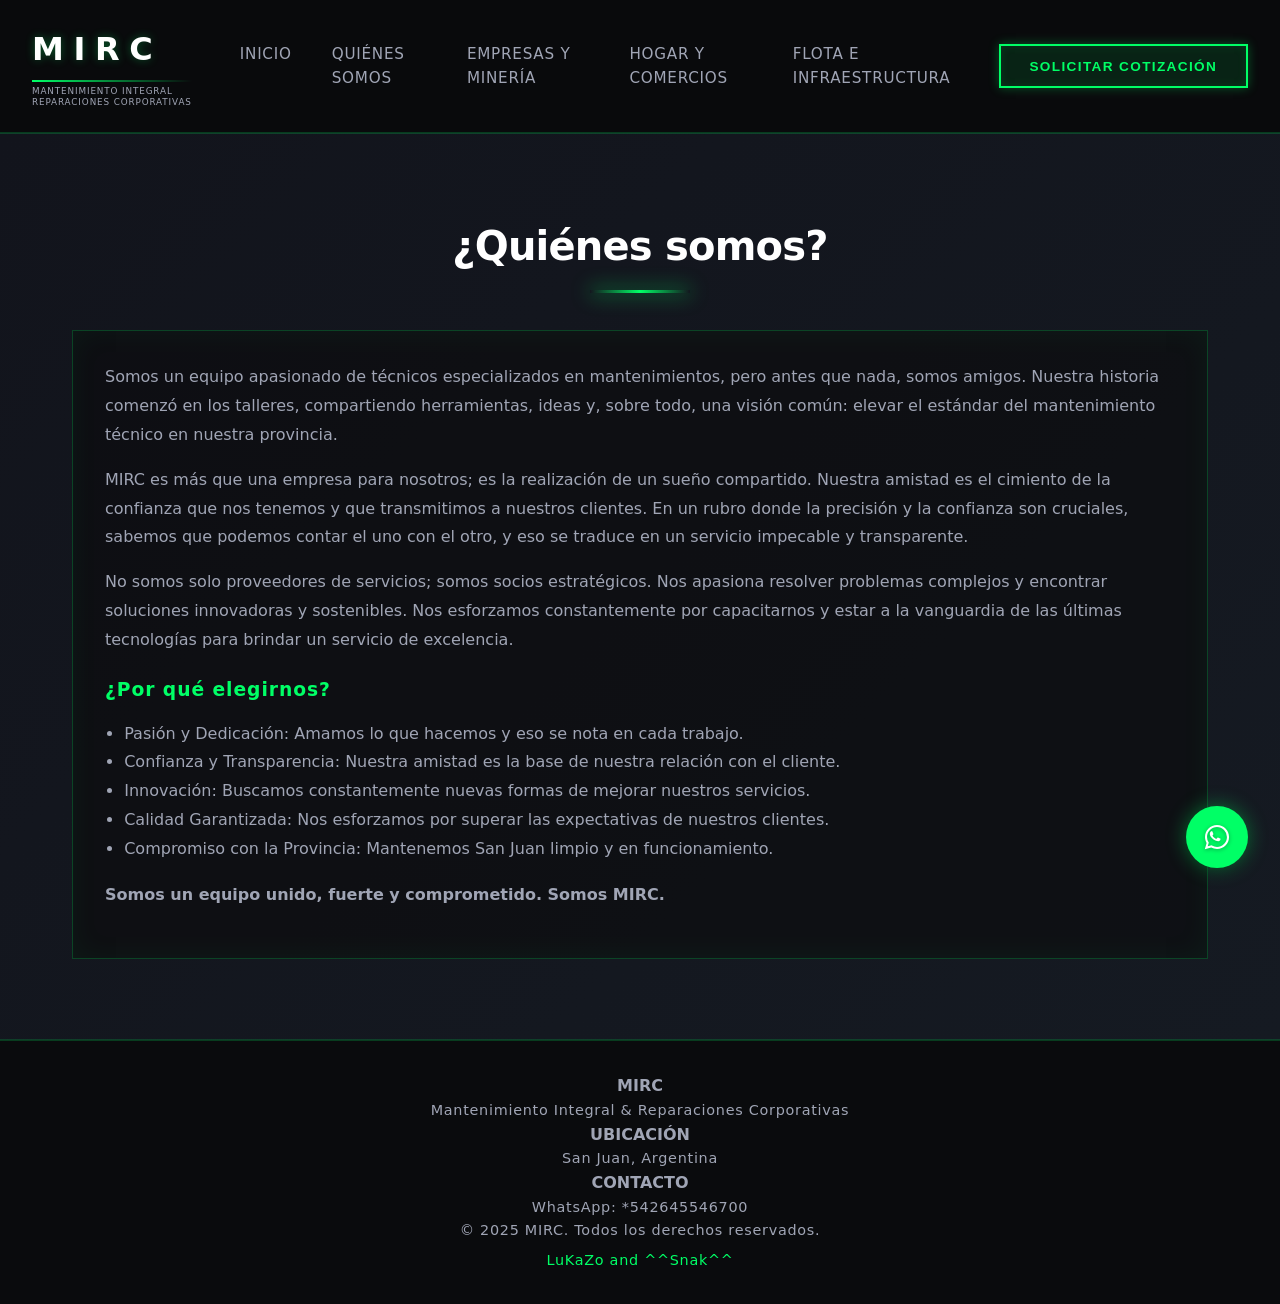
<file: quienes.html>
<!DOCTYPE html>
<html lang="es">
<head>
    <meta charset="UTF-8">
    <meta name="viewport" content="width=device-width, initial-scale=1.0">
    <meta name="description" content="MIRC - Quiénes Somos. Equipo técnico especializado en mantenimiento integral en San Juan.">
    <title>MIRC - Quiénes Somos</title>
    <link rel="stylesheet" href="styles.css">
</head>
<body>

    <header class="header" id="header">
        <div class="header__container">
            <div class="logo">
                <div class="logo__text">MIRC</div>
                <div class="logo__subtitle">Mantenimiento Integral<br>Reparaciones Corporativas</div>
            </div>

            <nav class="nav">
                <a href="index.html#inicio" class="nav__link">Inicio</a>
                <a href="quienes.html" class="nav__link active">Quiénes Somos</a>
                <a href="index.html#empresas" class="nav__link">Empresas y Minería</a>
                <a href="index.html#hogar" class="nav__link">Hogar y Comercios</a>
                <a href="index.html#infraestructura" class="nav__link">Flota e Infraestructura</a>
            </nav>

            <button class="btn-cta" onclick="window.location.href='index.html#contacto'">
                SOLICITAR COTIZACIÓN
            </button>
        </div>
    </header>

    <section class="about" id="quienes">
        <div class="container">
            <h2 class="section-title">¿Quiénes somos?</h2>
            <div class="about-panel">
                <p>
                    Somos un equipo apasionado de técnicos especializados en mantenimientos, pero antes que nada, somos amigos. Nuestra historia comenzó en los talleres, compartiendo herramientas, ideas y, sobre todo, una visión común: elevar el estándar del mantenimiento técnico en nuestra provincia.
                </p>
                <p>
                    MIRC es más que una empresa para nosotros; es la realización de un sueño compartido. Nuestra amistad es el cimiento de la confianza que nos tenemos y que transmitimos a nuestros clientes. En un rubro donde la precisión y la confianza son cruciales, sabemos que podemos contar el uno con el otro, y eso se traduce en un servicio impecable y transparente.
                </p>
                <p>
                    No somos solo proveedores de servicios; somos socios estratégicos. Nos apasiona resolver problemas complejos y encontrar soluciones innovadoras y sostenibles. Nos esforzamos constantemente por capacitarnos y estar a la vanguardia de las últimas tecnologías para brindar un servicio de excelencia.
                </p>

                <h3>¿Por qué elegirnos?</h3>
                <ul>
                    <li>Pasión y Dedicación: Amamos lo que hacemos y eso se nota en cada trabajo.</li>
                    <li>Confianza y Transparencia: Nuestra amistad es la base de nuestra relación con el cliente.</li>
                    <li>Innovación: Buscamos constantemente nuevas formas de mejorar nuestros servicios.</li>
                    <li>Calidad Garantizada: Nos esforzamos por superar las expectativas de nuestros clientes.</li>
                    <li>Compromiso con la Provincia: Mantenemos San Juan limpio y en funcionamiento.</li>
                </ul>

                <p class="about-close">Somos un equipo unido, fuerte y comprometido. Somos MIRC.</p>
            </div>
        </div>
    </section>

    <footer class="footer">
        <div class="container">
            <div class="footer-content">
                <div class="footer-section">
                    <h4>MIRC</h4>
                    <p>Mantenimiento Integral & Reparaciones Corporativas</p>
                </div>
                <div class="footer-section">
                    <h4>UBICACIÓN</h4>
                    <p>San Juan, Argentina</p>
                </div>
                <div class="footer-section">
                    <h4>CONTACTO</h4>
                    <p>WhatsApp: *542645546700</p>
                </div>
            </div>
            <div class="footer-bottom">
                <p>&copy; 2025 MIRC. Todos los derechos reservados.</p>
                <p class="footer-sign">LuKaZo and ^^Snak^^</p>
            </div>
        </div>
    </footer>

    <a href="https://wa.me/542645546700" class="whatsapp-float" target="_blank" title="Contactar por WhatsApp" aria-label="WhatsApp">
        <svg class="whatsapp-icon" viewBox="0 0 32 32" aria-hidden="true">
            <path fill="currentColor" d="M19.11 17.49c-.28-.14-1.66-.82-1.92-.91-.26-.1-.45-.14-.64.14-.18.28-.73.91-.89 1.1-.16.19-.32.21-.6.07-.28-.14-1.17-.43-2.23-1.38-.82-.73-1.37-1.64-1.54-1.92-.16-.28-.02-.43.12-.57.13-.13.28-.33.43-.49.14-.17.19-.28.28-.47.09-.19.05-.36-.02-.5-.07-.14-.64-1.54-.88-2.12-.23-.55-.46-.48-.64-.49h-.55c-.19 0-.5.07-.76.36-.26.28-1 1-.96 2.43.03 1.43.99 2.81 1.12 3 .14.19 1.94 2.95 4.79 4.02.68.29 1.21.46 1.62.59.68.22 1.3.19 1.79.12.55-.08 1.66-.68 1.9-1.34.23-.66.23-1.22.16-1.34-.07-.12-.26-.19-.54-.33z"/>
            <path fill="currentColor" d="M16.03 3.2c-7.08 0-12.81 5.73-12.81 12.81 0 2.25.58 4.44 1.69 6.37L3 29l6.83-1.79c1.86 1.01 3.95 1.54 6.2 1.54h.01c7.08 0 12.81-5.73 12.81-12.81S23.12 3.2 16.03 3.2zm0 23.35h-.01c-1.91 0-3.78-.51-5.42-1.49l-.39-.23-4.05 1.06 1.08-3.95-.25-.41a10.56 10.56 0 0 1-1.63-5.6c0-5.86 4.77-10.63 10.64-10.63 2.84 0 5.5 1.1 7.5 3.12a10.54 10.54 0 0 1 3.1 7.5c0 5.87-4.77 10.63-10.63 10.63z"/>
        </svg>
    </a>

    <script src="script.js"></script>
</body>
</html>
</file>
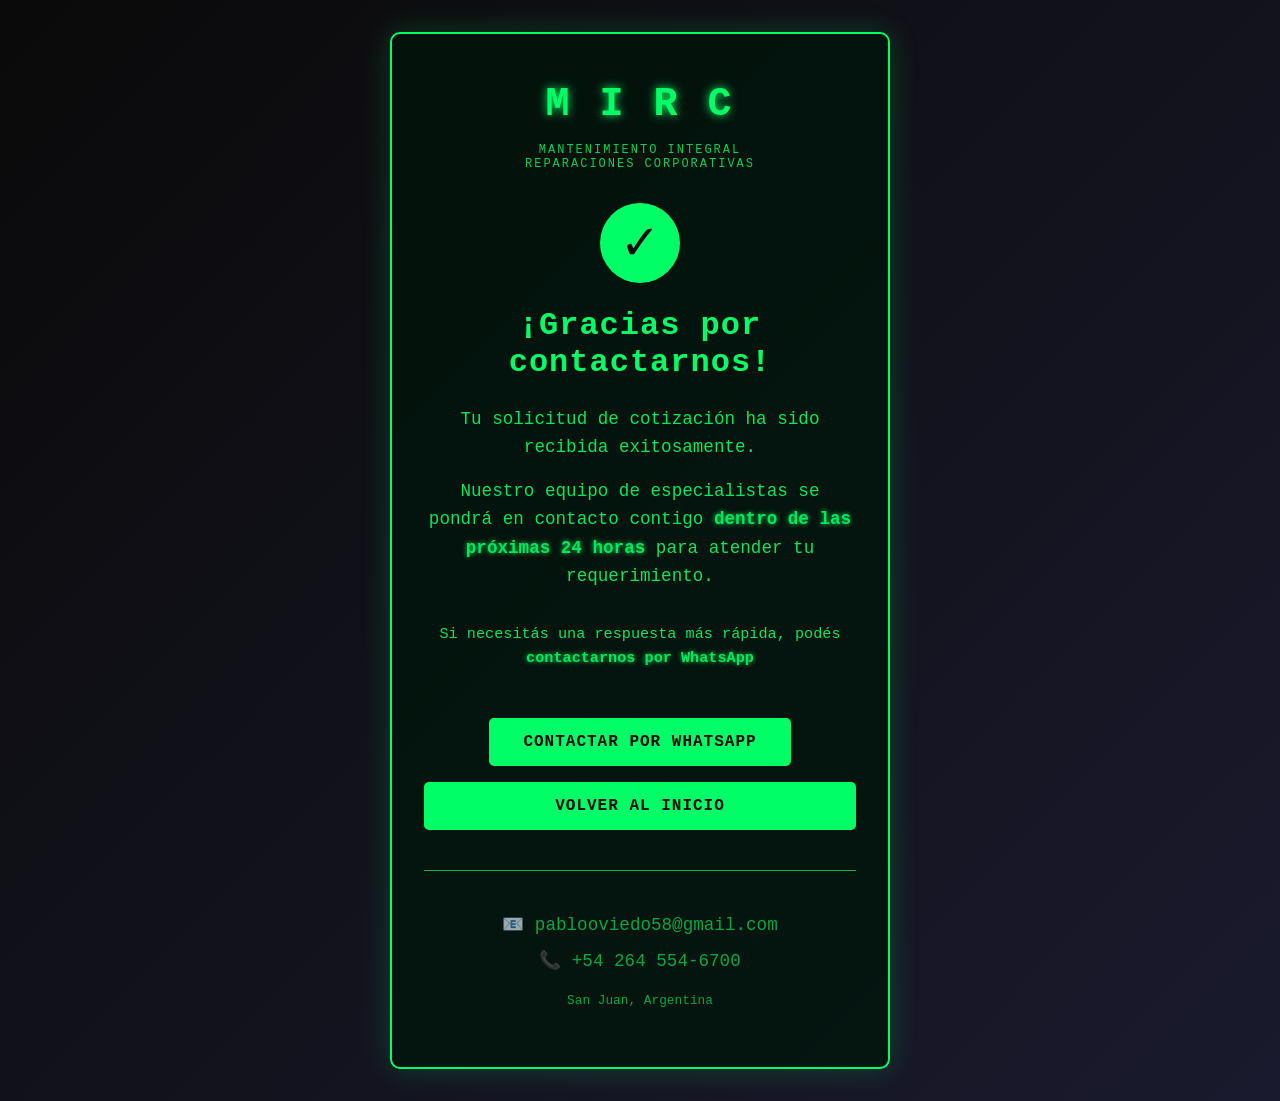
<file: thanks.html>
<!DOCTYPE html>
<html lang="es">
<head>
    <meta charset="UTF-8">
    <meta name="viewport" content="width=device-width, initial-scale=1.0">
    <title>¡Gracias! - MIRC</title>
    <style>
        * {
            margin: 0;
            padding: 0;
            box-sizing: border-box;
        }

        body {
            font-family: 'Courier New', monospace;
            background: linear-gradient(135deg, #0a0a0a 0%, #1a1a2e 100%);
            color: #00ff66;
            min-height: 100vh;
            display: flex;
            align-items: center;
            justify-content: center;
            padding: 2rem;
        }

        .container {
            max-width: 500px;
            text-align: center;
            background: rgba(0, 20, 10, 0.8);
            border: 2px solid #00ff66;
            border-radius: 10px;
            padding: 3rem 2rem;
            box-shadow: 0 0 30px rgba(0, 255, 102, 0.2);
        }

        .logo {
            font-size: 2.5rem;
            font-weight: bold;
            letter-spacing: 3px;
            margin-bottom: 1rem;
            text-shadow: 0 0 10px #00ff66;
        }

        .subtitle {
            font-size: 0.75rem;
            letter-spacing: 2px;
            margin-bottom: 2rem;
            opacity: 0.8;
        }

        .checkmark {
            width: 80px;
            height: 80px;
            margin: 1.5rem auto;
            background: #00ff66;
            border-radius: 50%;
            display: flex;
            align-items: center;
            justify-content: center;
            font-size: 3rem;
            color: #0a0a0a;
            animation: pulse 0.5s ease-in-out;
        }

        @keyframes pulse {
            0% { transform: scale(0); }
            100% { transform: scale(1); }
        }

        h1 {
            font-size: 2rem;
            margin: 1.5rem 0;
            letter-spacing: 1px;
        }

        p {
            font-size: 1.1rem;
            line-height: 1.6;
            margin-bottom: 1rem;
            opacity: 0.9;
        }

        .highlight {
            color: #00ff66;
            font-weight: bold;
            text-shadow: 0 0 5px #00ff66;
        }

        .btn-back {
            display: inline-block;
            margin-top: 2rem;
            padding: 0.8rem 2rem;
            background: #00ff66;
            color: #0a0a0a;
            text-decoration: none;
            border-radius: 5px;
            font-weight: bold;
            letter-spacing: 1px;
            transition: all 0.3s ease;
            border: 2px solid #00ff66;
            cursor: pointer;
        }

        .btn-back:hover {
            background: transparent;
            color: #00ff66;
            box-shadow: 0 0 15px #00ff66;
        }

        .contact-info {
            margin-top: 2.5rem;
            padding-top: 2rem;
            border-top: 1px solid #00ff66;
            opacity: 0.7;
            font-size: 0.9rem;
        }

        .contact-info p {
            margin: 0.5rem 0;
        }

        .whatsapp-link {
            color: #00ff66;
            text-decoration: none;
            font-weight: bold;
        }

        .whatsapp-link:hover {
            text-shadow: 0 0 10px #00ff66;
        }
    </style>
</head>
<body>
    <div class="container">
        <div class="logo">M I R C</div>
        <div class="subtitle">MANTENIMIENTO INTEGRAL<br>REPARACIONES CORPORATIVAS</div>

        <div class="checkmark">✓</div>

        <h1>¡Gracias por<br>contactarnos!</h1>

        <p>Tu solicitud de cotización ha sido recibida exitosamente.</p>

        <p>Nuestro equipo de especialistas se pondrá en contacto contigo <span class="highlight">dentro de las próximas 24 horas</span> para atender tu requerimiento.</p>

        <p style="margin-top: 2rem; font-size: 0.95rem;">
            Si necesitás una respuesta más rápida, podés <span class="highlight">contactarnos por WhatsApp</span>
        </p>

        <a href="https://wa.me/542645546700?text=Hola%20MIRC,%20tengo%20una%20consulta" class="btn-back">CONTACTAR POR WHATSAPP</a>

        <a href="index.html" class="btn-back" style="display: block; margin-top: 1rem;">VOLVER AL INICIO</a>

        <div class="contact-info">
            <p>📧 pablooviedo58@gmail.com</p>
            <p>📞 +54 264 554-6700</p>
            <p style="margin-top: 1rem; font-size: 0.8rem;">San Juan, Argentina</p>
        </div>
    </div>
</body>
</html>
</file>
<file: styles.css>
/* ============================================
   VARIABLES Y RESET GLOBAL
   ============================================ */
:root {
    --color-primary: #00ff66;
    --color-secondary: #39ff14;
    --color-neon: #00ff66;
    --color-bg-dark: #0a0b0d;
    --color-bg-section: #12141c;
    --color-text-primary: #ffffff;
    --color-text-secondary: #a0a5b5;
    --color-border: #1a1d2e;
    --color-accent: #00ff66;
    
    --transition-smooth: all 0.3s ease-in-out;
    --shadow-neon: 0 0 10px rgba(0, 255, 102, 0.3), inset 0 0 10px rgba(0, 255, 102, 0.1);
    --shadow-neon-strong: 0 0 20px rgba(0, 255, 102, 0.5), 0 0 40px rgba(0, 255, 102, 0.3);
    
    --font-sans: system-ui, -apple-system, BlinkMacSystemFont, "Segoe UI", Roboto, "Helvetica Neue", sans-serif;
}

* {
    margin: 0;
    padding: 0;
    box-sizing: border-box;
}

html {
    scroll-behavior: smooth;
}

body {
    background: linear-gradient(135deg, var(--color-bg-dark) 0%, #0f1116 100%);
    color: var(--color-text-primary);
    font-family: var(--font-sans);
    line-height: 1.6;
    overflow-x: hidden;
}

.container {
    max-width: 1200px;
    margin: 0 auto;
    padding: 0 2rem;
}

/* ============================================
   HEADER / NAVEGACIÓN
   ============================================ */
.header {
    position: sticky;
    top: 0;
    z-index: 1000;
    background: rgba(10, 11, 13, 0.95);
    border-bottom: 1px solid rgba(0, 255, 102, 0.2);
    backdrop-filter: blur(10px);
    animation: headerGlow 3s ease-in-out infinite;
}

@keyframes headerGlow {
    0%, 100% {
        box-shadow: 0 0 20px rgba(0, 255, 102, 0.1), inset 0 0 20px rgba(0, 255, 102, 0.05);
    }
    50% {
        box-shadow: 0 0 30px rgba(0, 255, 102, 0.2), inset 0 0 30px rgba(0, 255, 102, 0.1);
    }
}

.header__container {
    max-width: 1400px;
    margin: 0 auto;
    padding: 1.5rem 2rem;
    display: flex;
    align-items: center;
    justify-content: space-between;
    gap: 3rem;
}

/* LOGO CSS PURO */
.logo {
    display: flex;
    flex-direction: column;
    gap: 0.45rem;
    flex-shrink: 0;
}

.logo__text {
    font-size: 2rem;
    font-weight: 700;
    letter-spacing: 0.3em;
    color: var(--color-text-primary);
    position: relative;
    padding-bottom: 0.25rem;
    text-shadow: 0 0 10px rgba(0, 255, 102, 0.3);
}

.logo__text::before {
    content: '';
    position: absolute;
    bottom: -3px;
    left: 0;
    right: 0;
    height: 2px;
    background: linear-gradient(90deg, var(--color-neon) 0%, transparent 100%);
    animation: logoLine 2s ease-in-out infinite;
}

@keyframes logoLine {
    0%, 100% {
        width: 0%;
        opacity: 0;
    }
    50% {
        width: 100%;
        opacity: 1;
    }
}

.logo__subtitle {
    font-size: 0.55rem;
    letter-spacing: 0.1em;
    color: var(--color-text-secondary);
    text-transform: uppercase;
    line-height: 1.25;
}

/* QUIENES SOMOS */
.about {
    background: linear-gradient(135deg, var(--color-bg-section) 0%, #151a22 100%);
    border-top: 1px solid rgba(0, 255, 102, 0.18);
    border-bottom: 1px solid rgba(0, 255, 102, 0.18);
}

.about-panel {
    margin-top: 2.25rem;
    padding: 2rem;
    background: rgba(10, 11, 13, 0.6);
    border: 1px solid rgba(0, 255, 102, 0.22);
    box-shadow: inset 0 0 30px rgba(0, 255, 102, 0.05);
}

.about-panel p,
.about-panel li {
    color: var(--color-text-secondary);
    line-height: 1.8;
    font-size: 1rem;
}

.about-panel p {
    margin-bottom: 1rem;
}

.about-panel h3 {
    color: var(--color-neon);
    margin: 1.3rem 0 0.9rem;
    letter-spacing: 0.05em;
}

.about-panel ul {
    padding-left: 1.2rem;
}

.about-close {
    margin-top: 1.1rem;
    color: var(--color-text-primary);
    font-weight: 700;
}

/* NAVEGACIÓN */
.nav {
    display: flex;
    gap: 2.5rem;
    flex: 1;
    justify-content: center;
}

.nav__link {
    color: var(--color-text-secondary);
    text-decoration: none;
    font-size: 0.95rem;
    letter-spacing: 0.05em;
    position: relative;
    transition: var(--transition-smooth);
    text-transform: uppercase;
}

.nav__link::after {
    content: '';
    position: absolute;
    bottom: -5px;
    left: 0;
    width: 0;
    height: 2px;
    background: var(--color-neon);
    transition: width 0.3s ease;
    box-shadow: 0 0 10px var(--color-neon);
}

.nav__link:hover {
    color: var(--color-neon);
    text-shadow: 0 0 10px rgba(0, 255, 102, 0.5);
}

.nav__link:hover::after {
    width: 100%;
}

/* BOTÓN CTA */
.btn-cta {
    padding: 0.8rem 1.8rem;
    background: rgba(0, 255, 102, 0.1);
    border: 2px solid var(--color-neon);
    color: var(--color-neon);
    font-size: 0.85rem;
    font-weight: 700;
    letter-spacing: 0.1em;
    cursor: pointer;
    transition: var(--transition-smooth);
    text-transform: uppercase;
    box-shadow: var(--shadow-neon);
    animation: buttonPulse 2s ease-in-out infinite;
}

@keyframes buttonPulse {
    0%, 100% {
        box-shadow: 0 0 10px rgba(0, 255, 102, 0.3), inset 0 0 10px rgba(0, 255, 102, 0.1);
    }
    50% {
        box-shadow: 0 0 20px rgba(0, 255, 102, 0.6), inset 0 0 20px rgba(0, 255, 102, 0.2);
    }
}

.btn-cta:hover {
    background: rgba(0, 255, 102, 0.2);
    box-shadow: var(--shadow-neon-strong);
    transform: scale(1.05);
}

/* Media query header */
@media (max-width: 1024px) {
    .header__container {
        gap: 1.5rem;
        padding: 1rem 1.5rem;
    }
    
    .nav {
        gap: 1.5rem;
    }
    
    .logo__text {
        font-size: 1.5rem;
    }
    
    .nav__link {
        font-size: 0.85rem;
    }
}

@media (max-width: 768px) {
    .header__container {
        flex-wrap: wrap;
        gap: 1rem;
    }
    
    .nav {
        order: 3;
        width: 100%;
        gap: 1rem;
        justify-content: space-around;
        border-top: 1px solid rgba(0, 255, 102, 0.2);
        padding-top: 1rem;
    }
    
    .nav__link {
        font-size: 0.75rem;
    }
    
    .btn-cta {
        padding: 0.6rem 1.2rem;
        font-size: 0.75rem;
    }
}

/* ============================================
   HERO SECTION
   ============================================ */
.hero {
    position: relative;
    height: 600px;
    display: flex;
    align-items: center;
    justify-content: center;
    text-align: center;
    overflow: hidden;
    background: linear-gradient(rgba(0, 0, 0, 0.5), rgba(0, 0, 0, 0.7)),
                url('https://images.unsplash.com/photo-1581092160607-ee22621dd758?q=80&w=1920&fit=crop') center/cover;
    background-attachment: fixed;
}

.hero__overlay {
    position: absolute;
    top: 0;
    left: 0;
    right: 0;
    bottom: 0;
    background: linear-gradient(135deg, rgba(0, 0, 0, 0.6) 0%, rgba(10, 11, 13, 0.8) 100%);
    z-index: 1;
}

.hero__content {
    position: relative;
    z-index: 2;
    max-width: 900px;
    padding: 0 2rem;
    animation: fadeInUp 1s ease-out;
}

@keyframes fadeInUp {
    from {
        opacity: 0;
        transform: translateY(30px);
    }
    to {
        opacity: 1;
        transform: translateY(0);
    }
}

.hero__title {
    font-size: 3.5rem;
    font-weight: 900;
    line-height: 1.2;
    margin-bottom: 1.5rem;
    letter-spacing: -0.02em;
    text-shadow: 0 0 30px rgba(0, 255, 102, 0.4);
    animation: textGlow 2s ease-in-out infinite;
}

@keyframes textGlow {
    0%, 100% {
        text-shadow: 0 0 30px rgba(0, 255, 102, 0.4);
    }
    50% {
        text-shadow: 0 0 50px rgba(0, 255, 102, 0.7);
    }
}

.hero__subtitle {
    font-size: 1.2rem;
    color: var(--color-text-secondary);
    margin-bottom: 2.5rem;
    line-height: 1.8;
    text-shadow: 0 0 20px rgba(0, 0, 0, 0.8);
}

.hero__buttons {
    display: flex;
    gap: 1.5rem;
    justify-content: center;
    flex-wrap: wrap;
}

/* ============================================
   BUTTONS GENERALES
   ============================================ */
.btn {
    padding: 1rem 2.5rem;
    font-size: 1rem;
    font-weight: 700;
    letter-spacing: 0.08em;
    text-transform: uppercase;
    cursor: pointer;
    border: none;
    transition: var(--transition-smooth);
    position: relative;
    overflow: hidden;
    text-decoration: none;
    display: inline-block;
}

.btn--primary {
    background: var(--color-neon);
    color: #000;
    box-shadow: 0 0 20px rgba(0, 255, 102, 0.4);
}

.btn--primary:hover {
    transform: translateY(-3px);
    box-shadow: 0 0 40px rgba(0, 255, 102, 0.7), 0 10px 30px rgba(0, 255, 102, 0.3);
}

.btn--secondary {
    background: transparent;
    border: 2px solid var(--color-neon);
    color: var(--color-neon);
    box-shadow: inset 0 0 10px rgba(0, 255, 102, 0.2);
}

.btn--secondary:hover {
    background: rgba(0, 255, 102, 0.1);
    box-shadow: inset 0 0 20px rgba(0, 255, 102, 0.4), 0 0 20px rgba(0, 255, 102, 0.3);
    transform: translateY(-3px);
}

.btn--block {
    width: 100%;
}

@media (max-width: 768px) {
    .hero {
        height: 500px;
    }
    
    .hero__title {
        font-size: 2.2rem;
    }
    
    .hero__subtitle {
        font-size: 1rem;
    }
    
    .hero__buttons {
        gap: 1rem;
    }
    
    .btn {
        padding: 0.8rem 1.8rem;
        font-size: 0.9rem;
    }
}

/* ============================================
   SECCIONES DE CONTENIDO
   ============================================ */
section {
    padding: 5rem 0;
}

.section-title {
    font-size: 2.5rem;
    font-weight: 900;
    margin-bottom: 1rem;
    text-align: center;
    letter-spacing: -0.02em;
    position: relative;
    display: inline-block;
    width: 100%;
}

.section-title::after {
    content: '';
    position: absolute;
    bottom: -15px;
    left: 50%;
    transform: translateX(-50%);
    width: 100px;
    height: 3px;
    background: linear-gradient(90deg, transparent 0%, var(--color-neon) 50%, transparent 100%);
    box-shadow: 0 0 20px var(--color-neon);
}

.section-subtitle {
    text-align: center;
    color: var(--color-text-secondary);
    font-size: 1.1rem;
    margin-bottom: 3rem;
    max-width: 700px;
    margin-left: auto;
    margin-right: auto;
}

/* ============================================
   PANEL DE CLIENTES
   ============================================ */
.clients-panel {
    background: linear-gradient(135deg, var(--color-bg-section) 0%, #141820 100%);
    border-top: 1px solid rgba(0, 255, 102, 0.2);
    border-bottom: 1px solid rgba(0, 255, 102, 0.2);
}

/* SLIDER DE CLIENTES */
.clients-slider-wrapper {
    position: relative;
    overflow: hidden;
    margin-top: 3rem;
    padding: 1rem 0;
}

.clients-slider-wrapper::before,
.clients-slider-wrapper::after {
    content: '';
    position: absolute;
    top: 0;
    bottom: 0;
    width: 120px;
    z-index: 2;
    pointer-events: none;
}

.clients-slider-wrapper::before {
    left: 0;
    background: linear-gradient(90deg, var(--color-bg-section) 0%, transparent 100%);
}

.clients-slider-wrapper::after {
    right: 0;
    background: linear-gradient(270deg, var(--color-bg-section) 0%, transparent 100%);
}

.clients-track {
    display: flex;
    gap: 2rem;
    width: max-content;
    animation: marqueeScroll 28s linear infinite;
}

.clients-track:hover {
    animation-play-state: paused;
}

@keyframes marqueeScroll {
    0% {
        transform: translateX(0);
    }
    100% {
        transform: translateX(-50%);
    }
}

.client-slide {
    display: flex;
    flex-direction: column;
    align-items: center;
    gap: 0.4rem;
    background: rgba(0, 255, 102, 0.06);
    border: 2px solid rgba(0, 255, 102, 0.25);
    padding: 1.5rem 1.6rem;
    min-width: 180px;
    text-align: center;
    cursor: pointer;
    transition: var(--transition-smooth);
    position: relative;
    overflow: hidden;
}

.client-slide::before {
    content: '';
    position: absolute;
    top: 0;
    left: -100%;
    width: 100%;
    height: 100%;
    background: linear-gradient(90deg, transparent, rgba(0, 255, 102, 0.15), transparent);
    transition: left 0.5s ease;
}

.client-slide:hover::before {
    left: 100%;
}

.client-slide:hover {
    border-color: var(--color-neon);
    background: rgba(0, 255, 102, 0.12);
    box-shadow: var(--shadow-neon);
    transform: translateY(-5px);
}

.client-logo-img {
    width: 112px;
    height: 86px;
    object-fit: contain;
    padding: 6px;
    background: rgba(255, 255, 255, 0.08);
    border: 1px solid rgba(0, 255, 102, 0.25);
    border-radius: 6px;
    transition: var(--transition-smooth);
    filter: grayscale(30%) brightness(1.1);
}

.client-slide:hover .client-logo-img {
    border-color: var(--color-neon);
    filter: grayscale(0%) brightness(1.2) drop-shadow(0 0 8px rgba(0, 255, 102, 0.5));
    transform: scale(1.08);
}

.client-slide-name {
    font-weight: 700;
    font-size: 0.9rem;
    letter-spacing: 0.08em;
    color: var(--color-text-secondary);
    text-transform: uppercase;
    line-height: 1.3;
    transition: var(--transition-smooth);
    display: none;
}

.client-slide:hover .client-slide-name {
    color: var(--color-neon);
}

.client-slide-name small {
    display: block;
    font-size: 0.75rem;
    color: rgba(160, 165, 181, 0.7);
    font-weight: 400;
    letter-spacing: 0.05em;
}

/* estilos legacy que ya no se usan pero no rompen nada */
.client-badge { display: none; }
.client-name { display: none; }

.client-badge::before {
    content: '';
    position: absolute;
    top: 0;
    left: -100%;
    width: 100%;
    height: 100%;
    background: linear-gradient(90deg, transparent, rgba(0, 255, 102, 0.2), transparent);
    transition: left 0.5s ease;
}

.client-badge:hover::before {
    left: 100%;
}

.client-badge:hover {
    border-color: var(--color-neon);
    background: rgba(0, 255, 102, 0.15);
    box-shadow: var(--shadow-neon);
    transform: translateY(-5px);
    color: var(--color-neon);
}

.client-badge:hover .client-logo {
    background: rgba(0, 255, 102, 0.2);
    border-color: var(--color-neon);
    box-shadow: inset 0 0 10px rgba(0, 255, 102, 0.3);
    transform: scale(1.1) rotate(5deg);
}

.client-badge:hover .client-logo-img {
    border-color: var(--color-neon);
    box-shadow: inset 0 0 10px rgba(0, 255, 102, 0.3);
    transform: scale(1.1);
    filter: brightness(1.2) drop-shadow(0 0 8px rgba(0, 255, 102, 0.5));
}

.badge-subtitle {
    display: block;
    font-size: 0.8rem;
    color: var(--color-text-secondary);
    margin-top: 0.5rem;
    font-weight: 400;
}

@media (max-width: 768px) {
    .clients-grid {
        grid-template-columns: repeat(auto-fit, minmax(150px, 1fr));
        gap: 1rem;
    }
    
    .client-badge {
        padding: 1.5rem 1rem;
        font-size: 0.95rem;
    }
}

/* ============================================
   TABLERO DE DIVISIONES
   ============================================ */
.divisions {
    background: linear-gradient(135deg, var(--color-bg-dark) 0%, var(--color-bg-section) 100%);
}

.divisions-grid {
    display: grid;
    grid-template-columns: repeat(auto-fit, minmax(350px, 1fr));
    gap: 2.5rem;
    margin-top: 3rem;
}

.division-card {
    background: rgba(18, 20, 28, 0.8);
    border: 1px solid rgba(0, 255, 102, 0.2);
    overflow: hidden;
    transition: var(--transition-smooth);
    cursor: pointer;
    position: relative;
    display: flex;
    flex-direction: column;
}

.division-card::before {
    content: '';
    position: absolute;
    top: 0;
    left: 0;
    right: 0;
    bottom: 0;
    background: radial-gradient(circle at 0 0, rgba(0, 255, 102, 0.1), transparent);
    opacity: 0;
    transition: opacity 0.3s ease;
    z-index: 1;
}

.division-card:hover {
    border-color: var(--color-neon);
    box-shadow: var(--shadow-neon), 0 20px 40px rgba(0, 0, 0, 0.5);
    transform: translateY(-10px);
}

.division-card:hover::before {
    opacity: 1;
}

.card__image {
    width: 100%;
    height: 250px;
    background-size: cover;
    background-position: center;
    position: relative;
    overflow: hidden;
}

.card__image::after {
    content: '';
    position: absolute;
    top: 0;
    left: 0;
    right: 0;
    bottom: 0;
    background: linear-gradient(180deg, rgba(0, 0, 0, 0.3) 0%, rgba(0, 0, 0, 0.8) 100%);
}

.card__content {
    padding: 2rem;
    flex: 1;
    display: flex;
    flex-direction: column;
    position: relative;
    z-index: 2;
}

.card__title {
    font-size: 1.5rem;
    font-weight: 700;
    margin-bottom: 1rem;
    color: var(--color-neon);
    letter-spacing: 0.05em;
}

.card__description {
    color: var(--color-text-secondary);
    margin-bottom: 1.5rem;
    line-height: 1.8;
    flex: 1;
}

.card__features {
    list-style: none;
    display: flex;
    flex-direction: column;
    gap: 0.8rem;
}

.card__features li {
    color: var(--color-text-secondary);
    font-size: 0.95rem;
    padding-left: 1rem;
}

@media (max-width: 768px) {
    .divisions-grid {
        grid-template-columns: 1fr;
        gap: 1.5rem;
    }
    
    .card__image {
        height: 200px;
    }
    
    .card__content {
        padding: 1.5rem;
    }
}

/* ============================================
   RESPALDO INSTITUCIONAL
   ============================================ */
.institutional-support {
    background: linear-gradient(135deg, var(--color-bg-section) 0%, #141820 100%);
    border-top: 1px solid rgba(0, 255, 102, 0.2);
    border-bottom: 1px solid rgba(0, 255, 102, 0.2);
    padding: 2.75rem 0;
}

.section-title--compact {
    font-size: 1.8rem;
    margin-bottom: 0.5rem;
}

.support-grid {
    display: grid;
    grid-template-columns: repeat(auto-fit, minmax(190px, 1fr));
    gap: 1rem;
    margin-top: 1.5rem;
}

.support-card {
    background: rgba(18, 20, 28, 0.9);
    border: 1px solid rgba(0, 255, 102, 0.18);
    border-left: 3px solid var(--color-neon);
    padding: 1.25rem 1rem 1rem;
    text-align: center;
    transition: var(--transition-smooth);
    position: relative;
    overflow: hidden;
}

.support-card::before {
    content: '';
    position: absolute;
    top: 0;
    right: 0;
    width: 100px;
    height: 100px;
    background: radial-gradient(circle, rgba(0, 255, 102, 0.1), transparent);
    border-radius: 50%;
    opacity: 0;
    transition: opacity 0.3s ease;
}

.support-card:hover {
    transform: translateY(-8px);
    box-shadow: var(--shadow-neon);
    background: rgba(0, 255, 102, 0.1);
}

.support-card:hover::before {
    opacity: 1;
}

.support-icon-wrap {
    width: 56px;
    height: 56px;
    margin: 0 auto 0.85rem;
    border-radius: 16px;
    background: linear-gradient(145deg, rgba(0, 255, 102, 0.18), rgba(0, 255, 102, 0.05));
    border: 1px solid rgba(0, 255, 102, 0.25);
    display: grid;
    place-items: center;
    box-shadow: inset 0 0 16px rgba(0, 255, 102, 0.08);
}

.support-icon {
    width: 28px;
    height: 28px;
    fill: none;
    stroke: var(--color-neon);
    stroke-width: 1.8;
    stroke-linecap: round;
    stroke-linejoin: round;
}

.support-card h3 {
    font-size: 0.95rem;
    font-weight: 700;
    margin-bottom: 0.55rem;
    letter-spacing: 0.08em;
    color: var(--color-neon);
}

.support-card p {
    color: var(--color-text-secondary);
    line-height: 1.6;
    font-size: 0.82rem;
}

@media (max-width: 768px) {
    .support-grid {
        grid-template-columns: 1fr;
        gap: 1rem;
    }
    
    .support-card {
        padding: 1.5rem;
    }

    .section-title--compact {
        font-size: 1.45rem;
    }
}

/* ============================================
   CIRCUITO ADMINISTRATIVO / TIMELINE
   ============================================ */
.admin-circuit {
    background: linear-gradient(135deg, var(--color-bg-dark) 0%, var(--color-bg-section) 100%);
}

.timeline {
    display: grid;
    grid-template-columns: repeat(auto-fit, minmax(220px, 1fr));
    gap: 1.5rem;
    margin-top: 3rem;
}

.timeline-step {
    background: rgba(18, 20, 28, 0.8);
    border: 2px solid rgba(0, 255, 102, 0.2);
    padding: 2rem;
    text-align: center;
    position: relative;
    transition: var(--transition-smooth);
}

.timeline-step:hover {
    border-color: var(--color-neon);
    box-shadow: var(--shadow-neon);
    transform: translateY(-8px);
    background: rgba(18, 20, 28, 0.95);
}

.timeline-number {
    font-size: 2.5rem;
    font-weight: 900;
    color: var(--color-neon);
    margin-bottom: 0.5rem;
    letter-spacing: 0.05em;
}

.timeline-title {
    font-size: 1.1rem;
    font-weight: 700;
    margin-bottom: 0.8rem;
    text-transform: uppercase;
    letter-spacing: 0.05em;
}

.timeline-desc {
    font-size: 0.95rem;
    color: var(--color-text-secondary);
    line-height: 1.6;
    margin-bottom: 1rem;
}

.timeline-arrow {
    display: none;
}

@media (min-width: 1024px) {
    .timeline {
        grid-template-columns: repeat(4, 1fr);
    }
    
    .timeline-arrow {
        display: block;
        position: absolute;
        right: -2rem;
        top: 50%;
        transform: translateY(-50%);
        font-size: 1.5rem;
        color: var(--color-neon);
    }
    
    .timeline-step:last-child .timeline-arrow {
        display: none;
    }
}

@media (max-width: 768px) {
    .timeline {
        grid-template-columns: 1fr;
    }
}

/* ============================================
   PANEL DE CONTACTO Y FORMULARIO
   ============================================ */
.contact-panel {
    background: linear-gradient(135deg, var(--color-bg-section) 0%, #141820 100%);
    border-top: 1px solid rgba(0, 255, 102, 0.2);
}

.contact-wrapper {
    display: grid;
    grid-template-columns: 1.2fr 1fr;
    gap: 3rem;
    margin-top: 3rem;
    align-items: start;
}

.contact-form {
    display: flex;
    flex-direction: column;
    gap: 1.5rem;
}

.form-group {
    display: flex;
    flex-direction: column;
}

.form-label-sub {
    margin-top: 1rem;
}

.form-input {
    background: rgba(0, 255, 102, 0.05);
    border: 2px solid rgba(0, 255, 102, 0.3);
    padding: 1rem;
    color: var(--color-text-primary);
    font-family: var(--font-sans);
    font-size: 1rem;
    transition: var(--transition-smooth);
    letter-spacing: 0.05em;
}

select.form-input {
    background-color: #0f1a16;
    color: #eafff1;
    appearance: none;
}

select.form-input option {
    background: #0f1a16;
    color: #eafff1;
}

.form-file-input {
    padding: 0.75rem;
}

.form-file-input::file-selector-button {
    background: rgba(0, 255, 102, 0.15);
    color: var(--color-neon);
    border: 1px solid rgba(0, 255, 102, 0.45);
    padding: 0.45rem 0.8rem;
    margin-right: 0.75rem;
    cursor: pointer;
}

.form-help {
    margin-top: 0.45rem;
    font-size: 0.8rem;
    color: var(--color-text-secondary);
}

.form-file-hidden {
    position: absolute;
    opacity: 0;
    width: 0;
    height: 0;
    pointer-events: none;
}

.file-upload-row {
    display: flex;
    align-items: center;
    gap: 0.9rem;
    border: 2px solid rgba(0, 255, 102, 0.3);
    background: rgba(0, 255, 102, 0.05);
    padding: 0.75rem;
}

.file-upload-btn {
    display: inline-flex;
    align-items: center;
    justify-content: center;
    padding: 0.45rem 0.85rem;
    border: 1px solid rgba(0, 255, 102, 0.45);
    background: rgba(0, 255, 102, 0.15);
    color: var(--color-neon);
    font-weight: 600;
    cursor: pointer;
}

.file-upload-status {
    color: var(--color-text-secondary);
    font-size: 0.95rem;
}

.footer-sign {
    margin-top: 0.45rem;
    color: var(--color-neon);
    font-size: 0.9rem;
    letter-spacing: 0.06em;
}

.form-input::placeholder {
    color: var(--color-text-secondary);
}

.form-input:focus {
    outline: none;
    border-color: var(--color-neon);
    background: rgba(0, 255, 102, 0.08);
    box-shadow: inset 0 0 10px rgba(0, 255, 102, 0.1), 0 0 20px rgba(0, 255, 102, 0.3);
}

.contact-info {
    background: rgba(0, 255, 102, 0.08);
    border: 2px solid rgba(0, 255, 102, 0.3);
    padding: 2rem;
}

.contact-info h3 {
    font-size: 1.3rem;
    margin-bottom: 1rem;
    color: var(--color-neon);
    letter-spacing: 0.05em;
}

.contact-info p {
    color: var(--color-text-secondary);
    margin-bottom: 0.8rem;
}

.contact-details {
    margin-top: 1.5rem;
    padding-top: 1.5rem;
    border-top: 1px solid rgba(0, 255, 102, 0.2);
}

.contact-details p {
    margin-bottom: 0.5rem;
    font-size: 0.95rem;
}

@media (max-width: 968px) {
    .contact-wrapper {
        grid-template-columns: 1fr;
        gap: 2rem;
    }
}

/* ============================================
   FOOTER
   ============================================ */
.footer {
    background: rgba(10, 11, 13, 0.95);
    border-top: 1px solid rgba(0, 255, 102, 0.2);
    padding: 2rem 0;
    text-align: center;
    color: var(--color-text-secondary);
}

.footer p {
    font-size: 0.9rem;
    letter-spacing: 0.05em;
}

/* ============================================
   BOTÓN FLOTANTE WHATSAPP
   ============================================ */
.whatsapp-float {
    position: fixed;
    bottom: 2rem;
    right: 2rem;
    z-index: 999;
    display: flex;
    align-items: center;
    justify-content: center;
    width: 62px;
    height: 62px;
    border-radius: 50%;
    background: var(--color-neon);
    color: #ffffff;
    text-decoration: none;
    font-size: 1.35rem;
    box-shadow: 0 0 20px rgba(0, 255, 102, 0.4), 0 5px 15px rgba(0, 0, 0, 0.3);
    animation: floatPulse 2s ease-in-out infinite;
}

.whatsapp-icon {
    width: 30px;
    height: 30px;
    filter: drop-shadow(0 1px 2px rgba(0, 0, 0, 0.35));
}

.whatsapp-float:hover {
    transform: scale(1.1);
    box-shadow: 0 0 40px rgba(0, 255, 102, 0.8), 0 10px 30px rgba(0, 0, 0, 0.4);
}

.whatsapp-btn {
    display: flex;
    align-items: center;
    gap: 0.8rem;
    background: var(--color-neon);
    color: #000;
    width: 60px;
    height: 60px;
    border-radius: 50%;
    justify-content: center;
    text-decoration: none;
    font-weight: 700;
    font-size: 0.75rem;
    transition: var(--transition-smooth);
    box-shadow: 0 0 20px rgba(0, 255, 102, 0.4), 0 5px 15px rgba(0, 0, 0, 0.3);
    animation: floatPulse 2s ease-in-out infinite;
    overflow: hidden;
}

@keyframes floatPulse {
    0%, 100% {
        transform: translateY(0) scale(1);
        box-shadow: 0 0 20px rgba(0, 255, 102, 0.4), 0 5px 15px rgba(0, 0, 0, 0.3);
    }
    50% {
        transform: translateY(-10px) scale(1.08);
        box-shadow: 0 0 30px rgba(0, 255, 102, 0.6), 0 10px 25px rgba(0, 0, 0, 0.4);
    }
}

.whatsapp-btn:hover {
    transform: scale(1.1);
    box-shadow: 0 0 40px rgba(0, 255, 102, 0.8), 0 10px 30px rgba(0, 0, 0, 0.4);
}

.whatsapp-btn svg {
    filter: drop-shadow(0 0 5px rgba(0, 0, 0, 0.3));
}

@media (max-width: 768px) {
    .whatsapp-float {
        bottom: 1.5rem;
        right: 1.5rem;
    }
    
    .whatsapp-btn {
        width: 55px;
        height: 55px;
    }
}

/* ============================================
   RESPONSIVE UTILITIES
   ============================================ */
@media (max-width: 768px) {
    section {
        padding: 3rem 0;
    }
    
    .section-title {
        font-size: 2rem;
    }
    
    .section-title::after {
        bottom: -12px;
        width: 80px;
        height: 2px;
    }
}

/* ============================================
   SCROLLBAR PERSONALIZADO
   ============================================ */
::-webkit-scrollbar {
    width: 10px;
}

::-webkit-scrollbar-track {
    background: rgba(0, 0, 0, 0.3);
}

::-webkit-scrollbar-thumb {
    background: rgba(0, 255, 102, 0.5);
    border-radius: 5px;
}

::-webkit-scrollbar-thumb:hover {
    background: var(--color-neon);
    box-shadow: 0 0 10px rgba(0, 255, 102, 0.5);
}
}

/* ============================================
   CERTIFICACIONES ISO
   ============================================ */
.iso-certifications {
    background: var(--color-bg-section);
    padding: 4rem 0;
    border-top: 1px solid rgba(0, 255, 102, 0.1);
    border-bottom: 1px solid rgba(0, 255, 102, 0.1);
}

.iso-title {
    text-align: center;
    font-size: 1.1rem;
    color: var(--color-text-primary);
    margin-bottom: 3rem;
    line-height: 1.8;
    font-weight: 400;
    max-width: 800px;
    margin-left: auto;
    margin-right: auto;
}

.iso-logos {
    display: flex;
    justify-content: center;
    align-items: center;
    gap: 3rem;
    flex-wrap: wrap;
}

.iso-badge {
    display: flex;
    flex-direction: column;
    align-items: center;
    gap: 1rem;
    transition: var(--transition-smooth);
}

.iso-logo {
    width: 100px;
    height: 100px;
    object-fit: contain;
    filter: drop-shadow(0 0 8px rgba(0, 255, 102, 0.2));
    transition: var(--transition-smooth);
}

.iso-badge:hover .iso-logo {
    filter: drop-shadow(0 0 15px rgba(0, 255, 102, 0.5));
    transform: scale(1.1);
}

.iso-label {
    font-size: 0.9rem;
    font-weight: 600;
    color: var(--color-neon);
    text-transform: uppercase;
    letter-spacing: 0.1em;
}

/* ============================================
   CERTIFICACIONES ISO
   ============================================ */
.iso-certifications {
    background: var(--color-bg-section);
    padding: 4rem 0;
    border-top: 1px solid rgba(0, 255, 102, 0.1);
    border-bottom: 1px solid rgba(0, 255, 102, 0.1);
}

.iso-title {
    text-align: center;
    font-size: 1.1rem;
    color: var(--color-text-primary);
    margin-bottom: 3rem;
    line-height: 1.8;
    font-weight: 400;
    max-width: 800px;
    margin-left: auto;
    margin-right: auto;
}

.iso-logos {
    display: flex;
    justify-content: center;
    align-items: center;
    gap: 3rem;
    flex-wrap: wrap;
}

.iso-badge {
    display: flex;
    flex-direction: column;
    align-items: center;
    gap: 1rem;
    transition: var(--transition-smooth);
}

.iso-logo {
    width: 100px;
    height: 100px;
    object-fit: contain;
    filter: drop-shadow(0 0 8px rgba(0, 255, 102, 0.2));
    transition: var(--transition-smooth);
}

.iso-badge:hover .iso-logo {
    filter: drop-shadow(0 0 15px rgba(0, 255, 102, 0.5));
    transform: scale(1.1);
}

.iso-label {
    font-size: 0.9rem;
    font-weight: 600;
    color: var(--color-neon);
    text-transform: uppercase;
    letter-spacing: 0.1em;
}
/* ============================================
   FLEET SLIDER (Division Card)
   ============================================ */
.division-card--fleet {
    grid-column: 1 / -1;
}

.fleet-slider-section {
    margin-bottom: 1.5rem;
}

.fleet-slider-title {
    font-size: 0.75rem;
    font-weight: 700;
    letter-spacing: 0.2em;
    color: var(--color-neon);
    margin-bottom: 1rem;
    text-transform: uppercase;
}

.fleet-slider-wrapper {
    overflow: hidden;
    border-radius: 8px;
    border: 1px solid rgba(0, 255, 102, 0.15);
}

.fleet-slider-track {
    display: flex;
    gap: 0;
    animation: fleetScroll 18s linear infinite;
    width: max-content;
}

.fleet-slider-track:hover {
    animation-play-state: paused;
}

.fleet-slide {
    min-width: 220px;
    position: relative;
    flex-shrink: 0;
    overflow: hidden;
}

.fleet-slide img {
    width: 220px;
    height: 140px;
    object-fit: cover;
    display: block;
    filter: brightness(0.8);
    transition: var(--transition-smooth);
}

.fleet-slide:hover img {
    filter: brightness(1);
    transform: scale(1.05);
}

.fleet-slide span {
    position: absolute;
    bottom: 0;
    left: 0;
    right: 0;
    background: linear-gradient(transparent, rgba(0,0,0,0.85));
    color: #fff;
    font-size: 0.65rem;
    font-weight: 700;
    letter-spacing: 0.1em;
    text-align: center;
    padding: 0.5rem 0.3rem 0.4rem;
    text-transform: uppercase;
}

/* Mineria: mostrar imagen completa sin recorte */
#miningTrack .fleet-slide {
    min-width: 250px;
}

#miningTrack .fleet-slide img {
    width: 250px;
    height: 150px;
    object-fit: contain;
    background: rgba(6, 9, 14, 0.92);
    padding: 6px;
}

@keyframes fleetScroll {
    0%   { transform: translateX(0); }
    100% { transform: translateX(-50%); }
}
.iso-qehs { max-width: 220px; width: 100%; object-fit: contain; filter: drop-shadow(0 0 10px rgba(0,255,102,0.2)); display: block; margin: 0 auto; }
</file>
